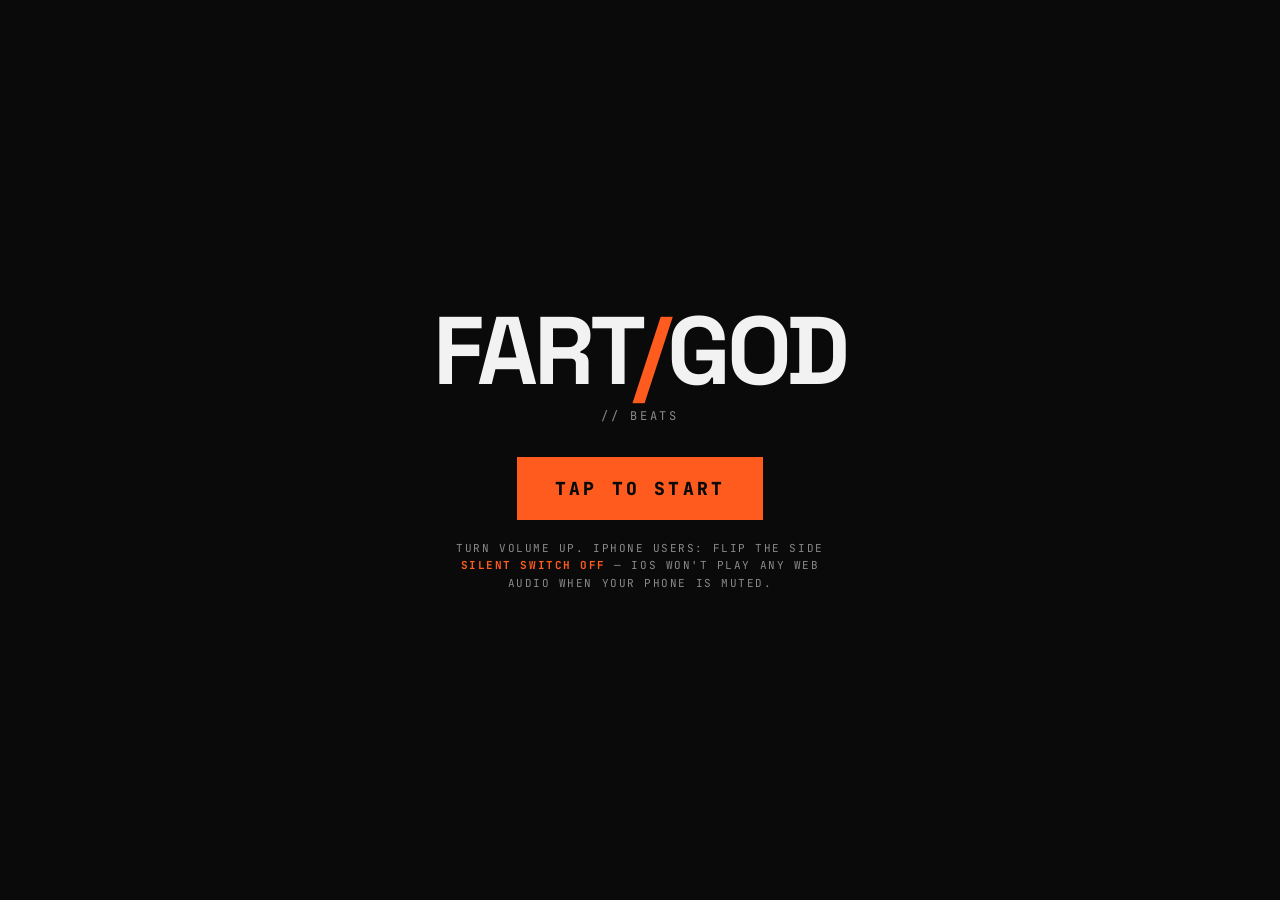
<file: beats.html>
<!DOCTYPE html>
<html lang="en">
<head>
    <meta charset="UTF-8">
    <meta name="viewport" content="width=device-width, initial-scale=1.0, maximum-scale=1.0, user-scalable=no, viewport-fit=cover">
    <meta name="theme-color" content="#0a0a0a">
    <meta name="description" content="fartGOD BEATS — mobile sequencer for making fart beats. 27 samples, 16-step grid, global FX, WAV export.">
    <title>fartGOD // BEATS</title>
    <link rel="preconnect" href="https://fonts.googleapis.com">
    <link rel="preconnect" href="https://fonts.gstatic.com" crossorigin>
    <link href="https://fonts.googleapis.com/css2?family=JetBrains+Mono:wght@400;500;700;800&family=Space+Grotesk:wght@500;700&display=swap" rel="stylesheet">
    <style>
        :root {
            --bg: #0a0a0a;
            --fg: #f2f2f2;
            --dim: #8a8a8a;
            --mute: #2a2a2a;
            --line: #1f1f1f;
            --accent: #ff5b1f;
            --accent-2: #c8ff00;
            --pad: #141414;
            --pad-hi: #1c1c1c;
            --danger: #ff3030;
        }
        * { margin: 0; padding: 0; box-sizing: border-box; }

        html, body {
            background: var(--bg);
            color: var(--fg);
            font-family: 'JetBrains Mono', ui-monospace, Menlo, monospace;
            font-size: 13px;
            line-height: 1.4;
            -webkit-font-smoothing: antialiased;
            -webkit-tap-highlight-color: transparent;
            /* Vertical scroll only — disables double-tap zoom AND
               horizontal swipe-pan on the whole page. */
            touch-action: pan-y;
            overscroll-behavior: none;
        }
        body {
            min-height: 100vh;
            background-image:
                linear-gradient(var(--line) 1px, transparent 1px),
                linear-gradient(90deg, var(--line) 1px, transparent 1px);
            background-size: 48px 48px;
            overflow-x: hidden;
            padding-bottom: 60px;
        }
        /* Sliders fully capture their touch — page can't scroll while dragging */
        input[type="range"] { touch-action: none; }
        /* Buttons / pads / steps: no double-tap-zoom, no gesture lag */
        button, .pad, .step { touch-action: manipulation; }

        /* No text highlighting on double-tap anywhere — feels like an app, not a doc */
        html, body, button, .pad, .step, .head, .klbl, .brand, .top, .foot, .editing {
            -webkit-user-select: none;
            user-select: none;
        }
        /* …except actual text inputs */
        input[type="number"] { -webkit-user-select: text; user-select: text; }

        /* Bigger slider hit targets — easier to grab on touch screens */
        input[type="range"] { height: 24px !important; }
        input[type="range"]::-webkit-slider-thumb { width: 14px !important; height: 24px !important; }
        input[type="range"]::-moz-range-thumb    { width: 14px !important; height: 24px !important; }

        .wrap { max-width: 960px; margin: 0 auto; padding: 10px; }

        /* Top bar */
        .top {
            display: flex;
            justify-content: space-between;
            align-items: center;
            border: 2px solid var(--fg);
            padding: 8px 12px;
            font-size: 10px;
            text-transform: uppercase;
            letter-spacing: 0.18em;
            margin-bottom: 10px;
        }
        .top .brand {
            font-family: 'Space Grotesk', sans-serif;
            font-weight: 700;
            font-size: 16px;
            letter-spacing: -0.02em;
        }
        .top .brand .slash { color: var(--accent); }
        .top a { color: var(--dim); text-decoration: none; }
        .top a:hover { color: var(--accent); }

        /* Master peak meter — same brutalist segmented bar as main site */
        .meter {
            display: flex;
            gap: 2px;
            height: 12px;
            padding: 2px;
            border: 1px solid var(--fg);
            background: #000;
            flex: 0 0 auto;
            margin: 0 10px;
        }
        .meter .seg {
            width: 5px;
            height: 100%;
            background: var(--mute);
            transition: background 40ms linear;
        }
        .meter .seg.on { background: var(--accent-2); }
        .meter .seg.on.mid { background: var(--fg); }
        .meter .seg.on.hot { background: var(--accent); }
        @media (max-width: 480px) {
            .meter .seg { width: 4px; }
            .meter { padding: 1px; gap: 1px; height: 10px; margin: 0 6px; }
        }
        @media (max-width: 380px) {
            .meter { display: none; }
        }

        /* Module wrapper */
        .module {
            border: 2px solid var(--fg);
            background: var(--bg);
            margin-bottom: 10px;
        }
        .head {
            background: var(--fg);
            color: var(--bg);
            padding: 6px 12px;
            font-size: 10px;
            font-weight: 800;
            text-transform: uppercase;
            letter-spacing: 0.18em;
            display: flex;
            justify-content: space-between;
            align-items: center;
            flex-wrap: wrap;
            gap: 6px;
        }
        .head .editing { color: var(--accent); }
        .head .step-counter { color: var(--accent); }

        /* Top-bar EXPORT button */
        .top-actions {
            display: flex;
            align-items: center;
            gap: 8px;
        }
        .top-actions button.export {
            background: var(--accent-2);
            color: var(--bg);
            border: 2px solid var(--accent-2);
            padding: 6px 14px;
            font-family: inherit;
            font-size: 11px;
            font-weight: 800;
            text-transform: uppercase;
            letter-spacing: 0.16em;
            cursor: grab;
            min-width: 110px;
        }
        .top-actions button.export:hover { background: var(--accent); border-color: var(--accent); }
        .top-actions button.export:active { cursor: grabbing; }
        .top-actions button.export.empty {
            background: var(--mute);
            color: var(--dim);
            border-color: var(--mute);
            cursor: not-allowed;
        }

        /* Transport rows */
        .row-bar {
            display: flex;
            align-items: stretch;
        }
        .row-bar > button {
            flex: 1;
            background: var(--bg);
            color: var(--fg);
            border: none;
            border-right: 2px solid var(--fg);
            padding: 14px 10px;
            font-family: inherit;
            font-size: 13px;
            font-weight: 800;
            text-transform: uppercase;
            letter-spacing: 0.14em;
            cursor: pointer;
            min-height: 50px;
        }
        .row-bar > button:last-child { border-right: none; }
        .row-bar > button:hover { background: var(--fg); color: var(--bg); }
        .row-bar button.play.on   { background: var(--accent);   color: var(--bg); }
        .row-bar button.rec.on    { background: var(--danger);   color: var(--fg); animation: pulse 1s ease-in-out infinite; }
        .row-bar button.metro.on  { background: var(--accent-2); color: var(--bg); }
        @keyframes pulse { 0%, 100% { opacity: 1; } 50% { opacity: 0.55; } }

        .tempo-row { border-top: 2px solid var(--fg); }
        .share-row { border-top: 2px solid var(--fg); }
        .share-row button.share { color: var(--accent-2); }
        .share-row button.share:hover { background: var(--accent-2); color: var(--bg); }
        .share-row button.share.flash { background: var(--accent-2); color: var(--bg); }
        .share-row button.demo.flash { background: var(--fg); color: var(--bg); }
        .tempo-row .stepper { flex: 1; }
        .tempo-row > .dup-btn {
            flex: 0 0 auto;
            min-width: 70px;
            background: var(--bg);
            color: var(--fg);
            border: none;
            font-family: inherit;
            font-size: 14px;
            font-weight: 800;
            cursor: pointer;
        }
        .tempo-row > .dup-btn:hover { background: var(--accent-2); color: var(--bg); }

        /* Mini 1-octave piano (mobile / beats-only). Hidden by default;
           shown when the KBD button in the pads head is toggled. */
        .mini-kbd { display: none; }
        .mini-kbd.show { display: block; }
        .mini-piano {
            position: relative;
            height: 110px;
            width: 100%;
            background: var(--bg);
            user-select: none;
            -webkit-user-select: none;
            touch-action: none;
        }
        .mini-piano .wk,
        .mini-piano .bk {
            position: absolute;
            top: 0;
            cursor: pointer;
            box-sizing: border-box;
            touch-action: none;
        }
        .mini-piano .wk {
            background: var(--fg);
            height: 100%;
            width: calc(100% / 7);
            border-right: 1px solid var(--bg);
            z-index: 1;
        }
        .mini-piano .wk:last-of-type { border-right: none; }
        .mini-piano .bk {
            background: #060606;
            height: 62%;
            width: calc(100% / 7 * 0.55);
            border: 1px solid #1a1a1a;
            z-index: 2;
        }
        .mini-piano .wk.fire { background: var(--accent); }
        .mini-piano .bk.fire { background: var(--accent); border-color: var(--accent); }

        /* CLR/CLR ALL in the pads head */
        .head-actions {
            display: flex;
            align-items: stretch;
            border: 2px solid var(--bg);
        }
        .head-actions button {
            background: var(--bg);
            color: var(--fg);
            border: none;
            border-left: 2px solid var(--bg);
            padding: 4px 12px;
            font-family: inherit;
            font-size: 10px;
            font-weight: 700;
            text-transform: uppercase;
            letter-spacing: 0.18em;
            cursor: pointer;
        }
        .head-actions button:first-child { border-left: none; }
        .head-actions button:hover { background: var(--danger); color: var(--fg); }
        .head-actions button.on { background: var(--accent-2); color: var(--bg); }
        .head-actions button#kbd-toggle:hover { background: var(--accent-2); color: var(--bg); }

        .stepper {
            display: flex;
            align-items: stretch;
            border-right: 2px solid var(--fg);
        }
        .stepper:last-child { border-right: none; }
        .stepper .slbl {
            background: var(--fg);
            color: var(--bg);
            padding: 0 10px;
            display: flex;
            align-items: center;
            font-size: 10px;
            font-weight: 700;
            text-transform: uppercase;
            letter-spacing: 0.18em;
        }
        .stepper input[type="number"] {
            width: 54px;
            background: var(--bg);
            color: var(--fg);
            border: none;
            border-left: 2px solid var(--fg);
            border-right: 2px solid var(--fg);
            padding: 0 6px;
            font-family: inherit;
            font-size: 13px;
            font-weight: 700;
            text-align: center;
            -moz-appearance: textfield;
        }
        .stepper input[type="number"]::-webkit-outer-spin-button,
        .stepper input[type="number"]::-webkit-inner-spin-button { -webkit-appearance: none; margin: 0; }
        .stepper button {
            background: var(--bg);
            color: var(--fg);
            border: none;
            padding: 0 12px;
            font-family: inherit;
            font-size: 15px;
            font-weight: 700;
            cursor: pointer;
            min-width: 36px;
        }
        .stepper button:hover { background: var(--fg); color: var(--bg); }

        /* Pads */
        .pads {
            display: grid;
            grid-template-columns: repeat(9, 1fr);
            gap: 0;
        }
        .pad {
            position: relative;
            background: var(--pad);
            color: var(--fg);
            border: none;
            border-right: 1px solid var(--fg);
            border-bottom: 1px solid var(--fg);
            padding: 12px 4px;
            cursor: pointer;
            font-family: inherit;
            font-weight: 800;
            font-size: 13px;
            min-height: 48px;
            transition: background 60ms linear;
        }
        .pad:hover { background: var(--pad-hi); }
        .pad:active, .pad.fire { background: var(--accent); color: var(--bg); }
        .pad.armed { background: var(--accent-2); color: var(--bg); }
        .pad.has-seq::after {
            content: "";
            position: absolute;
            top: 4px; right: 4px;
            width: 6px; height: 6px;
            background: var(--accent-2);
        }
        .pad.armed.has-seq::after { background: var(--bg); }

        /* Step grid */
        .steps-wrap { overflow-x: auto; }
        .steps {
            display: grid;
            min-width: 100%;
        }
        .step {
            background: var(--pad);
            color: var(--dim);
            border: none;
            border-right: 1px solid var(--fg);
            border-bottom: 1px solid var(--fg);
            cursor: pointer;
            padding: 12px 2px 8px;
            font-family: inherit;
            font-size: 9px;
            font-weight: 800;
            text-align: center;
            min-height: 56px;
            min-width: 0;
            transition: background 60ms linear;
            display: flex;
            flex-direction: column;
            justify-content: space-between;
            align-items: center;
            text-transform: uppercase;
        }
        .step.beat { background: var(--pad-hi); }
        .step.on { background: var(--accent); color: var(--bg); }
        .step.now {
            background: var(--accent-2) !important;
            color: var(--bg) !important;
            box-shadow: inset 0 0 0 3px var(--bg);
            z-index: 2;
            position: relative;
        }
        .step .dot {
            width: 8px; height: 8px;
            background: transparent;
            border: 1px solid var(--dim);
        }
        .step.on .dot { background: var(--bg); border-color: var(--bg); }
        .step.now .dot { background: var(--bg); border-color: var(--bg); }
        .step.on.now .dot { background: var(--accent); border-color: var(--accent); }

        /* Knobs */
        .knobs {
            display: grid;
            grid-template-columns: repeat(2, 1fr);
        }
        @media (min-width: 600px) { .knobs { grid-template-columns: repeat(4, 1fr); } }
        @media (min-width: 900px) { .knobs { grid-template-columns: repeat(6, 1fr); } }
        .knob {
            padding: 10px 12px;
            border-right: 1px solid var(--fg);
            border-bottom: 1px solid var(--fg);
        }
        .knob:last-child { border-right: none; }
        .knob .klbl {
            display: flex;
            justify-content: space-between;
            align-items: baseline;
            font-size: 9px;
            text-transform: uppercase;
            letter-spacing: 0.18em;
            color: var(--dim);
            margin-bottom: 6px;
        }
        .knob .klbl b { color: var(--fg); font-weight: 700; font-size: 12px; letter-spacing: 0; }
        .knob input[type="range"] {
            width: 100%;
            height: 10px;
            -webkit-appearance: none;
            appearance: none;
            background: var(--mute);
            outline: none;
            cursor: pointer;
        }
        .knob input[type="range"]::-webkit-slider-thumb {
            -webkit-appearance: none;
            appearance: none;
            width: 6px; height: 18px;
            background: var(--accent-2);
            cursor: pointer;
            border: none;
        }
        .knob input[type="range"]::-moz-range-thumb {
            width: 6px; height: 18px;
            background: var(--accent-2);
            cursor: pointer;
            border: none;
            border-radius: 0;
        }
        .filter-track {
            position: relative;
        }
        .filter-track::before {
            content: "";
            position: absolute;
            left: 50%;
            top: -3px;
            bottom: -3px;
            width: 2px;
            background: var(--fg);
            transform: translateX(-50%);
            pointer-events: none;
            z-index: 1;
        }

        /* Footer */
        .foot {
            text-align: center;
            font-size: 9px;
            text-transform: uppercase;
            letter-spacing: 0.2em;
            color: var(--dim);
            padding: 12px 8px;
        }
        .foot a { color: var(--fg); text-decoration: none; }
        .foot a:hover { color: var(--accent); }

        ::-webkit-scrollbar { height: 6px; width: 6px; }
        ::-webkit-scrollbar-track { background: var(--bg); }
        ::-webkit-scrollbar-thumb { background: var(--fg); }

        /* Pad trim affordances */
        .pad.has-trim {
            box-shadow: inset 0 0 0 2px var(--accent-2);
        }
        .pad.long-pressed { outline: 3px solid var(--accent-2); outline-offset: -3px; }

        /* Trim modal — waveform + start/end handles */
        .trim-modal {
            display: none;
            position: fixed;
            inset: 0;
            background: rgba(0,0,0,0.88);
            z-index: 1000;
            align-items: center;
            justify-content: center;
            padding: 16px;
            touch-action: none;
        }
        .trim-modal.show { display: flex; }
        .trim-content {
            background: var(--bg);
            border: 2px solid var(--fg);
            width: 100%;
            max-width: 640px;
        }
        .trim-head {
            background: var(--fg);
            color: var(--bg);
            padding: 10px 14px;
            display: flex;
            justify-content: space-between;
            align-items: center;
            font-size: 11px;
            text-transform: uppercase;
            letter-spacing: 0.18em;
            font-weight: 800;
            border-bottom: 2px solid var(--fg);
        }
        .trim-head b { color: var(--accent); }
        .trim-head button {
            background: var(--bg);
            color: var(--fg);
            border: none;
            padding: 4px 14px;
            font-family: inherit;
            font-weight: 800;
            font-size: 11px;
            text-transform: uppercase;
            letter-spacing: 0.16em;
            cursor: pointer;
            min-height: 36px;
        }
        .trim-head button:hover { background: var(--accent); color: var(--bg); }
        .trim-wave-wrap {
            position: relative;
            height: 180px;
            background: #050505;
            overflow: hidden;
            border-bottom: 2px solid var(--fg);
            touch-action: none;
            user-select: none;
        }
        .trim-canvas { width: 100%; height: 100%; display: block; }
        .trim-region {
            position: absolute;
            top: 0; bottom: 0;
            background: rgba(255, 91, 31, 0.18);
            border-left: 2px solid var(--accent);
            border-right: 2px solid var(--accent);
            pointer-events: none;
            z-index: 1;
        }
        .trim-handle {
            position: absolute;
            top: 0; bottom: 0;
            width: 48px;            /* fat touch target — easy to grab */
            margin-left: -24px;
            cursor: ew-resize;
            z-index: 3;
            background: transparent;
            touch-action: none;
        }
        /* Vertical bar — the visible grab indicator */
        .trim-handle::after {
            content: "";
            position: absolute;
            left: 18px;
            top: 0;
            bottom: 0;
            width: 12px;
            background: var(--accent);
        }
        /* Top knob — gives it an obvious "drag me" affordance */
        .trim-handle::before {
            content: "";
            position: absolute;
            left: 10px;
            top: 0;
            width: 28px;
            height: 18px;
            background: var(--accent);
        }
        .trim-handle:active::after,
        .trim-handle:active::before { background: var(--accent-2); }
        .trim-canvas { cursor: pointer; }
        .trim-controls {
            padding: 12px 16px;
            display: flex;
            align-items: center;
            gap: 14px;
            font-size: 11px;
            text-transform: uppercase;
            letter-spacing: 0.18em;
            color: var(--dim);
            flex-wrap: wrap;
        }
        .trim-controls b { color: var(--accent); font-weight: 700; }
        .trim-controls button {
            background: var(--bg);
            color: var(--fg);
            border: 2px solid var(--fg);
            padding: 10px 14px;
            font-family: inherit;
            font-weight: 800;
            font-size: 11px;
            text-transform: uppercase;
            letter-spacing: 0.16em;
            cursor: pointer;
            min-height: 44px;
        }
        .trim-controls button:hover { background: var(--fg); color: var(--bg); }
        .trim-controls #trim-preview { margin-left: auto; }

        /* Pitch buttons inside trim modal */
        .trim-pitch-btns {
            display: flex;
            border: 2px solid var(--fg);
        }
        .trim-pitch-btn {
            background: var(--bg);
            color: var(--fg);
            border: none;
            border-right: 2px solid var(--fg);
            padding: 8px 10px;
            font-family: inherit;
            font-weight: 800;
            font-size: 11px;
            text-transform: uppercase;
            letter-spacing: 0.08em;
            cursor: pointer;
            min-width: 44px;
            min-height: 44px;
        }
        .trim-pitch-btn:last-child { border-right: none; }
        .trim-pitch-btn:hover { background: var(--accent-2); color: var(--bg); }
        .trim-pitch-btn:active { background: var(--accent); color: var(--bg); }

        /* Per-pad parameter knobs (FILTER / REV SEND) below the time row */
        .trim-knobs {
            display: grid;
            grid-template-columns: 1fr 1fr;
            border-top: 2px solid var(--fg);
            border-bottom: 2px solid var(--fg);
        }
        .trim-knob {
            padding: 10px 14px;
            border-right: 1px solid var(--fg);
        }
        .trim-knob:last-child { border-right: none; }
        .trim-knob .klbl {
            display: flex;
            justify-content: space-between;
            align-items: baseline;
            font-size: 9px;
            text-transform: uppercase;
            letter-spacing: 0.18em;
            color: var(--dim);
            margin-bottom: 8px;
        }
        .trim-knob .klbl b { color: var(--fg); font-weight: 700; font-size: 12px; letter-spacing: 0; }
        .trim-knob input[type="range"] {
            width: 100%;
            height: 22px !important;
            -webkit-appearance: none;
            appearance: none;
            background: var(--mute);
            outline: none;
            cursor: pointer;
            border: none;
            touch-action: none;
        }
        .trim-knob input[type="range"]::-webkit-slider-thumb {
            -webkit-appearance: none;
            appearance: none;
            width: 14px !important;
            height: 22px !important;
            background: var(--accent-2);
            cursor: pointer;
            border: none;
        }
        .trim-knob input[type="range"]::-moz-range-thumb {
            width: 14px !important;
            height: 22px !important;
            background: var(--accent-2);
            cursor: pointer;
            border: none;
            border-radius: 0;
        }
        @media (max-width: 520px) {
            .trim-controls { gap: 8px; padding: 10px; font-size: 10px; }
            .trim-controls button { padding: 8px 10px; font-size: 10px; min-width: 0; }
            .trim-controls #trim-preview { margin-left: 0; }
        }

        /* Start gate — definitive iOS-safe audio unlock. The user has to
           tap once before we let any audio code run, which guarantees we
           perform ctx.resume() + a silent buffer inside a user gesture
           (the only state where Safari will actually wake Web Audio). */
        .start-gate {
            position: fixed;
            inset: 0;
            background: var(--bg);
            z-index: 9999;
            display: flex;
            flex-direction: column;
            align-items: center;
            justify-content: center;
            text-align: center;
            padding: 32px 20px;
            gap: 14px;
        }
        .start-gate.gone { display: none; }
        .start-gate h2 {
            font-family: 'Space Grotesk', sans-serif;
            font-weight: 700;
            font-size: clamp(40px, 12vw, 96px);
            letter-spacing: -0.04em;
            line-height: 0.9;
            margin: 0;
        }
        .start-gate h2 .slash { color: var(--accent); }
        .start-gate .sub {
            color: var(--dim);
            font-size: 12px;
            letter-spacing: 0.22em;
            text-transform: uppercase;
            margin-bottom: 18px;
        }
        .start-gate .tap-btn {
            background: var(--accent);
            color: var(--bg);
            border: 2px solid var(--accent);
            padding: 18px 36px;
            font-family: inherit;
            font-size: 18px;
            font-weight: 800;
            text-transform: uppercase;
            letter-spacing: 0.18em;
            cursor: pointer;
            min-width: 240px;
            min-height: 56px;
        }
        .start-gate .tap-btn:active { background: var(--accent-2); border-color: var(--accent-2); }
        .start-gate .note {
            font-size: 11px;
            line-height: 1.6;
            letter-spacing: 0.14em;
            text-transform: uppercase;
            color: var(--dim);
            max-width: 380px;
            margin-top: 6px;
        }
        .start-gate .note b { color: var(--accent); }
    </style>
</head>
<body>
    <div class="start-gate" id="start-gate">
        <h2>FART<span class="slash">/</span>GOD</h2>
        <div class="sub">// BEATS</div>
        <button class="tap-btn" id="start-btn" type="button">TAP TO START</button>
        <div class="note">
            Turn volume up. iPhone users: flip the side <b>silent switch OFF</b>
            — iOS won't play any web audio when your phone is muted.
        </div>
    </div>

    <div class="wrap">
        <div class="top">
            <div class="brand">FART<span class="slash">/</span>GOD <span style="color:var(--dim); font-weight:500;">// BEATS</span></div>
            <div class="meter" id="meter" aria-label="Master output level"></div>
            <div class="top-actions">
                <button id="export" class="export empty" title="Click to download · Hold + drag to DAW">EXPORT</button>
                <a href="index.html" title="Back to full site">← FULL SITE</a>
            </div>
        </div>

        <!-- TRANSPORT — playback row + tempo row + share row -->
        <section class="module">
            <div class="head"><span>// TRANSPORT</span></div>
            <div class="row-bar">
                <button id="play"  class="play"  title="Play / Stop">▶</button>
                <button id="rec"   class="rec"   title="Record-arm — taps and keys write into the running sequence">● REC</button>
                <button id="metro" class="metro" title="Metronome click on every downbeat">MET</button>
            </div>
            <div class="row-bar tempo-row">
                <div class="stepper">
                    <span class="slbl">BPM</span>
                    <button id="bpm-minus">−</button>
                    <input type="number" id="bpm" min="40" max="240" value="120">
                    <button id="bpm-plus">+</button>
                </div>
                <div class="stepper">
                    <span class="slbl">STEPS</span>
                    <button id="steps-minus">−</button>
                    <input type="number" id="step-count" min="4" max="32" value="16">
                    <button id="steps-plus">+</button>
                </div>
            </div>
            <div class="row-bar share-row">
                <button id="demo"  class="demo"  title="Cycle through demo patterns">DEMO</button>
                <button id="share" class="share" title="Copy a link that loads your current beat">SHARE</button>
            </div>
        </section>

        <!-- PADS — pick a sound -->
        <section class="module">
            <div class="head">
                <span>// PADS · <span class="editing" id="editing-label">EDITING PAD 01</span></span>
                <div class="head-actions">
                    <button id="kbd-toggle" title="Show/hide 1-octave piano">KBD</button>
                    <button id="clr" title="Clear this pad's row">CLR</button>
                    <button id="clr-all" title="Clear ALL sequences">CLR ALL</button>
                </div>
            </div>
            <div class="pads" id="pads"></div>
        </section>

        <!-- Mini 1-octave piano — toggled by KBD. Pitches the armed pad's
             sample so you can play melodies live (records into the
             sequence when REC is on, same as the QWERTY-piano flow). -->
        <section class="module mini-kbd" id="mini-kbd">
            <div class="mini-piano" id="mini-piano"></div>
        </section>

        <!-- STEP GRID -->
        <section class="module">
            <div class="head">
                <span>// STEPS</span>
                <span>STEP <span class="step-counter" id="step-counter">--/--</span></span>
            </div>
            <div class="steps-wrap"><div class="steps" id="steps"></div></div>
        </section>

        <!-- GLOBAL FX — no reverb -->
        <section class="module">
            <div class="head"><span>// GLOBAL FX</span></div>
            <div class="knobs">
                <div class="knob">
                    <div class="klbl"><span>// DJ FILTER</span><b id="filter-v">OFF</b></div>
                    <div class="filter-track"><input type="range" id="filter" min="-1" max="1" step="0.005" value="0"></div>
                </div>
                <div class="knob">
                    <div class="klbl"><span>// REVERB</span><b id="rev-v">5%</b></div>
                    <input type="range" id="rev" min="0" max="1" step="0.01" value="0.05">
                </div>
                <div class="knob">
                    <div class="klbl"><span>// LENGTH</span><b id="len-v">FULL</b></div>
                    <input type="range" id="len" min="30" max="5000" step="10" value="5000">
                </div>
                <div class="knob">
                    <div class="klbl"><span>// PITCH</span><b id="pitch-v">+0 ST</b></div>
                    <input type="range" id="pitch" min="-24" max="24" step="1" value="0">
                </div>
                <div class="knob">
                    <div class="klbl"><span>// PADS VOL</span><b id="vol-v">90%</b></div>
                    <input type="range" id="vol" min="0" max="1" step="0.01" value="0.9">
                </div>
                <div class="knob">
                    <div class="klbl"><span>// METRO VOL</span><b id="metvol-v">100%</b></div>
                    <input type="range" id="metvol" min="0" max="1" step="0.01" value="1">
                </div>
            </div>
        </section>

        <div class="foot">
            fartGOD · BEATS · v1.2 · <a href="index.html">FULL SITE</a> · <a href="https://fartgod.gumroad.com/l/fartGODSamplePack" target="_blank" rel="noopener">SUPPORT A FARTIST</a>
        </div>
    </div>

    <!-- Per-pad track editor (Digitakt-style) — long-press any pad (450ms) -->
    <div class="trim-modal" id="trim-modal" role="dialog" aria-modal="true">
        <div class="trim-content">
            <div class="trim-head">
                <span>// EDIT · <b id="trim-pad-label">PAD 01</b></span>
                <button id="trim-close" title="Close">DONE</button>
            </div>
            <div class="trim-wave-wrap">
                <canvas class="trim-canvas" id="trim-canvas"></canvas>
                <div class="trim-region" id="trim-region"></div>
                <div class="trim-handle" id="trim-start-handle"></div>
                <div class="trim-handle" id="trim-end-handle"></div>
            </div>
            <div class="trim-controls">
                <div>START: <b id="trim-start-time">0 MS</b></div>
                <div>END: <b id="trim-end-time">0 MS</b></div>
                <div>PITCH: <b id="trim-pitch-v">+0 ST</b></div>
                <div class="trim-pitch-btns">
                    <button class="trim-pitch-btn" data-step="-12" title="Octave down">−12</button>
                    <button class="trim-pitch-btn" data-step="-1"  title="Semitone down">−1</button>
                    <button class="trim-pitch-btn" data-step="1"   title="Semitone up">+1</button>
                    <button class="trim-pitch-btn" data-step="12"  title="Octave up">+12</button>
                </div>
            </div>
            <div class="trim-knobs">
                <div class="trim-knob">
                    <div class="klbl"><span>// FILTER</span><b id="trim-filter-v">OFF</b></div>
                    <div class="filter-track"><input type="range" id="trim-filter" min="-1" max="1" step="0.01" value="0"></div>
                </div>
                <div class="trim-knob">
                    <div class="klbl"><span>// REV SEND</span><b id="trim-revsend-v">100%</b></div>
                    <input type="range" id="trim-revsend" min="0" max="2" step="0.01" value="1">
                </div>
            </div>
            <div class="trim-controls">
                <button id="trim-preview">▶ PREVIEW</button>
                <button id="trim-reset">RESET</button>
            </div>
        </div>
    </div>

    <script>
    /* =========================================================
       fartGOD // BEATS  v1.1
       Mobile-first standalone sequencer + global FX.
       No reverb — straight to the filter + bus.
       ========================================================= */

    const baseURL = "FartGodSamplePack/";

    // ---------- Audio graph (SEND model — reverb is parallel) ----------
    //   voice → padsDry ────────────────────┐
    //                                       ├→ padsBus → filterHPF → filterLPF → destination
    //   voice → revSend → revHPF → conv ─→ padsWet ┘
    //
    // - padsDry stays at 1.0 always — dry signal is never crossfaded out.
    // - revSend is the slider-controlled SEND level. At 0% no new audio
    //   enters the reverb, but the convolver continues to ring out, so
    //   you still hear the tail after closing the send. (Build-up feel.)
    // - reverbHPF cutoff sweeps WITH the slider: high mix opens the lows
    //   into the reverb, low mix only sends sparkly highs.
    // - padsWet always passes the convolver's output through at full
    //   level so the natural decay is audible regardless of send level.
    const AC = window.AudioContext || window.webkitAudioContext;
    const ctx = new AC();

    const padsBus = ctx.createGain();
    padsBus.gain.value = 0.9;

    const padsDry = ctx.createGain();
    padsDry.gain.value = 1.0;   // always full dry

    const revSend = ctx.createGain();
    revSend.gain.value = 0.25;  // initial reverb send level (matches 25% knob)

    const reverbHPF = ctx.createBiquadFilter();
    reverbHPF.type = 'highpass';
    reverbHPF.frequency.value = 500; // initial cutoff (mid sweep position)
    reverbHPF.Q.value = 0.7;

    const convolver = ctx.createConvolver();

    const padsWet = ctx.createGain();
    padsWet.gain.value = 1.0;   // full wet output — tail always passes

    const filterHPF = ctx.createBiquadFilter();
    filterHPF.type = 'highpass';
    filterHPF.frequency.value = 20;
    filterHPF.Q.value = 0.7;
    const filterLPF = ctx.createBiquadFilter();
    filterLPF.type = 'lowpass';
    filterLPF.frequency.value = 20000;
    filterLPF.Q.value = 0.7;

    padsDry.connect(padsBus);
    revSend.connect(reverbHPF);
    reverbHPF.connect(convolver);
    convolver.connect(padsWet);
    padsWet.connect(padsBus);
    padsBus.connect(filterHPF);
    filterHPF.connect(filterLPF);

    // ---------- Master bus (limiter + meter tap) ----------
    // Brick-wall limiter at -1 dB so stacked pad hits don't clip the
    // output. Same settings as the main site for consistency. meterTap
    // feeds the topbar LED meter.
    const masterLimiter = ctx.createDynamicsCompressor();
    masterLimiter.threshold.value = -1;
    masterLimiter.knee.value = 0;
    masterLimiter.ratio.value = 20;
    masterLimiter.attack.value = 0.001;
    masterLimiter.release.value = 0.05;
    const meterTap = ctx.createAnalyser();
    meterTap.fftSize = 1024;
    meterTap.smoothingTimeConstant = 0;
    const meterBuf = new Float32Array(meterTap.fftSize);
    filterLPF.connect(masterLimiter);
    masterLimiter.connect(meterTap);
    meterTap.connect(ctx.destination);

    // Smooth long plate IR (~3.5 s decay)
    function makePlateIR() {
        const sr = ctx.sampleRate;
        const dur = 3.5;
        const decay = 1.3;
        const bright = 0.85;
        const len = Math.floor(dur * sr);
        const buf = ctx.createBuffer(2, len, sr);
        for (let ch = 0; ch < 2; ch++) {
            const data = buf.getChannelData(ch);
            const pre = ch * Math.floor(sr * 0.003);
            for (let i = 0; i < len; i++) {
                const t = i / sr;
                const envv = Math.exp(-decay * t);
                const idx = i + (ch === 1 ? -pre : pre);
                data[i] = (Math.random() * 2 - 1) * envv * (idx >= 0 ? 1 : 0);
            }
            let prev = 0;
            for (let i = 0; i < len; i++) {
                prev = prev + bright * (data[i] - prev);
                data[i] = prev;
            }
        }
        return buf;
    }
    convolver.buffer = makePlateIR();

    // Map the slider's 0..1 mix into a send level and HPF cutoff.
    // - Send: linear (so the knob feels predictable)
    // - HPF:  exponential sweep 1200 Hz → 50 Hz (opens up lows as mix rises)
    function applyReverbMix(mix) {
        revSend.gain.setTargetAtTime(mix, ctx.currentTime, 0.02);
        const freq = 1200 * Math.pow(50 / 1200, mix);
        reverbHPF.frequency.setTargetAtTime(freq, ctx.currentTime, 0.02);
    }

    let globalPitch = 0;
    const env = { length: 5000 };   // ATTACK removed; LENGTH is the only env knob
    let metVol = 1;

    // ---------- Sample cache + scheduling ----------
    const sampleFiles = Array.from({length: 27}, (_, i) => `Fart${i+1}.wav`);
    // Per-pad track parameters (Digitakt-style — each pad has its own
    // independent track). All set from the long-press pad editor.
    const padTrim       = sampleFiles.map(() => ({ start: 0, end: 1 }));
    const padPitch      = sampleFiles.map(() => 0);    // semitones (±24)
    const padFilter     = sampleFiles.map(() => 0);    // -1..+1 (DJ-style, 0 = off)
    const padReverbSend = sampleFiles.map(() => 1);    // 0..2 (default 1 = full send)
    const sampleCache = new Map();
    function loadSample(file) {
        if (sampleCache.has(file)) return sampleCache.get(file);
        const p = fetch(baseURL + file)
            .then(r => {
                if (!r.ok) throw new Error('HTTP ' + r.status + ' loading ' + file);
                return r.arrayBuffer();
            })
            .then(d => ctx.decodeAudioData(d))
            .catch(err => {
                console.warn('[beats] sample load failed:', file, err);
                // Drop the cache slot so a future attempt can retry instead
                // of getting handed the same rejected promise forever.
                sampleCache.delete(file);
                throw err;
            });
        sampleCache.set(file, p);
        return p;
    }

    // Monophonic voice slot for live pad previews
    let monoVoice = null;
    function killMono(at) {
        if (!monoVoice) return;
        const { src, gain } = monoVoice;
        try {
            gain.gain.cancelScheduledValues(at);
            gain.gain.setValueAtTime(gain.gain.value, at);
            gain.gain.linearRampToValueAtTime(0.0001, at + 0.012);
            src.stop(at + 0.02);
        } catch (e) {}
        monoVoice = null;
    }

    // Single voice scheduler used by:
    //   - live pad-tap preview (mono = true)
    //   - sequencer playback (mono = false)
    //   - offline export render (mono = false)
    // Applies the global env (ATTACK + LENGTH + auto 25ms release) and
    // global PITCH every time — so the LENGTH knob shortens pad-clicks too.
    // Takes both the dry node and the reverb-HPF input so the same function
    // works for the live ctx and the offline render context.
    // Map a -1..+1 DJ-filter value to a HPF / LPF cutoff pair.
    function djFreqs(v) {
        if (Math.abs(v) < 0.02) return { hpf: 20, lpf: 20000 };
        if (v < 0) return { hpf: 20, lpf: 200 * Math.pow(100, v + 1) };
        return { hpf: 20 * Math.pow(250, v), lpf: 20000 };
    }

    function scheduleVoice(audioCtx, dryNode, revNode, buffer, semitones, when, mono, padIndex) {
        const start = when || audioCtx.currentTime;
        const src = audioCtx.createBufferSource();
        src.buffer = buffer;
        const hasPad = padIndex !== undefined && padIndex !== null;
        const padSemi = hasPad ? (padPitch[padIndex] || 0) : 0;
        const rate = Math.pow(2, (semitones + globalPitch + padSemi) / 12);
        src.playbackRate.value = rate;

        const trim = hasPad ? padTrim[padIndex] : { start: 0, end: 1 };
        const offsetSec   = trim.start * buffer.duration;
        const trimmedRange = Math.max(0.005, (trim.end - trim.start) * buffer.duration);
        const naturalDur  = trimmedRange / rate;

        const g = audioCtx.createGain();
        src.connect(g);
        const lenSec = env.length / 1000;
        const playDur = Math.min(naturalDur, lenSec);
        const aSec = 0.001;
        const rSec = 0.025;
        const aEnd = start + Math.min(aSec, playDur);
        const rStart = start + Math.max(aEnd - start, playDur - rSec);
        const stopAt = start + playDur;
        g.gain.setValueAtTime(0.0001, start);
        g.gain.exponentialRampToValueAtTime(1.0, aEnd);
        g.gain.setValueAtTime(1.0, rStart);
        g.gain.exponentialRampToValueAtTime(0.0001, stopAt);

        // Per-pad filter (ephemeral chain only when non-zero so passive pads
        // don't pay the cost of two extra nodes).
        let chainEnd = g;
        const padFv = hasPad ? padFilter[padIndex] : 0;
        if (Math.abs(padFv) > 0.02) {
            const { hpf, lpf } = djFreqs(padFv);
            const fHi = audioCtx.createBiquadFilter();
            fHi.type = 'highpass'; fHi.frequency.value = hpf; fHi.Q.value = 0.7;
            const fLo = audioCtx.createBiquadFilter();
            fLo.type = 'lowpass';  fLo.frequency.value = lpf; fLo.Q.value = 0.7;
            chainEnd.connect(fHi);
            fHi.connect(fLo);
            chainEnd = fLo;
        }
        chainEnd.connect(dryNode);

        // Per-pad reverb send — scales how much of this voice reaches the
        // master reverb chain. 0 = no reverb on this pad, 1 = full.
        const sendVal = hasPad ? padReverbSend[padIndex] : 1;
        if (sendVal > 0) {
            const sendGain = audioCtx.createGain();
            sendGain.gain.value = sendVal;
            chainEnd.connect(sendGain);
            sendGain.connect(revNode);
        }

        src.start(start, offsetSec);
        src.stop(stopAt + 0.05);

        if (mono) {
            killMono(start);
            monoVoice = { src, gain: g };
            src.onended = () => { if (monoVoice && monoVoice.src === src) monoVoice = null; };
        }
        return src;
    }

    async function previewPad(i, semi = 0) {
        try {
            if (ctx.state === 'suspended') await ctx.resume();
            const buf = await loadSample(sampleFiles[i]);
            scheduleVoice(ctx, padsDry, revSend, buf, semi, 0, true, i);
        } catch (e) {
            console.warn('[beats] preview failed:', e);
        }
    }

    // ---------- Pads ----------
    const padsEl = document.getElementById('pads');
    let armedIndex = 0;

    sampleFiles.forEach((file, i) => {
        const b = document.createElement('button');
        b.className = 'pad' + (i === 0 ? ' armed' : '');
        b.dataset.index = i;
        b.textContent = String(i + 1);
        b.title = `Pad ${i + 1} — long-press to trim`;

        // Long-press → open trim editor (mobile-friendly; same on desktop)
        let pressTimer = null;
        let longPressFired = false;
        const LONG_PRESS_MS = 450;
        b.addEventListener('pointerdown', () => {
            longPressFired = false;
            pressTimer = setTimeout(() => {
                pressTimer = null;
                longPressFired = true;
                b.classList.add('long-pressed');
                openTrimModal(i);
                setTimeout(() => b.classList.remove('long-pressed'), 200);
            }, LONG_PRESS_MS);
        });
        const cancelPress = () => {
            if (pressTimer) { clearTimeout(pressTimer); pressTimer = null; }
        };
        b.addEventListener('pointerup',     cancelPress);
        b.addEventListener('pointercancel', cancelPress);
        b.addEventListener('pointerleave',  cancelPress);

        b.addEventListener('click', () => {
            if (longPressFired) {
                longPressFired = false;
                return; // swallow the click that follows a long-press
            }
            const recording = recArmed && isPlaying;
            if (recording) {
                recordHit(i);
            } else {
                armPad(i);
            }
            previewPad(i);
            b.classList.add('fire');
            setTimeout(() => b.classList.remove('fire'), 90);
        });
        padsEl.appendChild(b);
    });

    // Record a hit at the step closest to "now" for the given pad.
    // semi is the pitch offset to record (0 = root).
    function recordHit(padIndex, semi = 0) {
        if (!isPlaying) return;
        const stepDur = (60 / bpm) / 4;
        const elapsed = ctx.currentTime - liveStepTime;
        let step = liveStep;
        if (elapsed > stepDur / 2) step = (step + 1) % stepCount;
        sequences[padIndex][step] = semi;
        if (padIndex === armedIndex) {
            const cell = stepsEl.querySelector(`.step[data-step="${step}"]`);
            if (cell) cell.classList.add('on');
        }
        refreshPadIndicators();
        markExportDirty();
    }

    // ---------- Mini 1-octave piano ----------
    // Pads → "armed" pad → its sample plays at the tapped semitone.
    // When REC + PLAY are both on, the hit also lands in the running
    // sequence at the current step, with its pitch.
    const miniKbd = document.getElementById('mini-kbd');
    const miniPiano = document.getElementById('mini-piano');
    const kbdToggleBtn = document.getElementById('kbd-toggle');

    // Inside one octave: C..B = 0..11. White and black overlay layout.
    const whitePiano = [
        { semi: 0  }, { semi: 2  }, { semi: 4  }, { semi: 5  },
        { semi: 7  }, { semi: 9  }, { semi: 11 }
    ];
    // Black keys: positioned over the seam after the given white index.
    const blackPiano = [
        { semi: 1,  after: 0 }, // C#
        { semi: 3,  after: 1 }, // D#
        { semi: 6,  after: 3 }, // F#
        { semi: 8,  after: 4 }, // G#
        { semi: 10, after: 5 }, // A#
    ];
    const playPianoNote = (semi) => {
        if (armedIndex === null) return;
        if (recArmed && isPlaying) recordHit(armedIndex, semi);
        previewPad(armedIndex, semi);
    };
    whitePiano.forEach((w, i) => {
        const el = document.createElement('div');
        el.className = 'wk';
        el.style.left = (i * 100 / 7) + '%';
        const fire = (e) => {
            e.preventDefault();
            playPianoNote(w.semi);
            el.classList.add('fire');
            setTimeout(() => el.classList.remove('fire'), 120);
        };
        el.addEventListener('pointerdown', fire);
        miniPiano.appendChild(el);
    });
    blackPiano.forEach(b => {
        const el = document.createElement('div');
        el.className = 'bk';
        // 0.275 = (1 - 0.55) / 2 + 0  — half of black-key margin offset
        el.style.left = `calc((${b.after + 1}) * (100% / 7) - (100% / 7 * 0.275))`;
        const fire = (e) => {
            e.preventDefault();
            playPianoNote(b.semi);
            el.classList.add('fire');
            setTimeout(() => el.classList.remove('fire'), 120);
        };
        el.addEventListener('pointerdown', fire);
        miniPiano.appendChild(el);
    });

    kbdToggleBtn.addEventListener('click', () => {
        const showing = miniKbd.classList.toggle('show');
        kbdToggleBtn.classList.toggle('on', showing);
    });

    function armPad(i) {
        armedIndex = i;
        [...padsEl.children].forEach((el, idx) => el.classList.toggle('armed', idx === i));
        document.getElementById('editing-label').textContent = `EDITING PAD ${String(i+1).padStart(2,'0')}`;
        renderSteps();
    }

    // ---------- Sequencer ----------
    const STEPS_MIN = 4, STEPS_MAX = 32;
    const BPM_MIN = 40, BPM_MAX = 240;
    let stepCount = 16;
    let bpm = 120;
    let isPlaying = false;
    let currentStep = 0;
    let nextNoteTime = 0;
    let schedTimer = null;
    let recArmed = false;
    let metronomeOn = false;
    let liveStep = 0;
    let liveStepTime = 0;
    const sequences = sampleFiles.map(() => new Array(STEPS_MAX).fill(null));

    const stepsEl = document.getElementById('steps');
    const playBtn = document.getElementById('play');
    const recBtn  = document.getElementById('rec');
    const metBtn  = document.getElementById('metro');

    function renderSteps() {
        stepsEl.innerHTML = '';
        // Layout: ≤8 steps in one row, >8 wraps into rows of 8 so 16 steps
        // sit as 2×8 on a phone screen — no horizontal scroll.
        const cols = stepCount <= 8 ? stepCount : 8;
        stepsEl.style.gridTemplateColumns = `repeat(${cols}, minmax(0, 1fr))`;
        const seq = sequences[armedIndex];
        for (let i = 0; i < stepCount; i++) {
            const s = document.createElement('button');
            const isOn = seq[i] !== null;
            s.className = 'step' + (i % 4 === 0 ? ' beat' : '') + (isOn ? ' on' : '');
            s.dataset.step = i;
            s.innerHTML = `<span class="dot"></span><span>${String(i+1).padStart(2,'0')}</span>`;
            s.addEventListener('click', () => {
                const cur = sequences[armedIndex][i];
                sequences[armedIndex][i] = cur === null ? 0 : null;
                s.classList.toggle('on', sequences[armedIndex][i] !== null);
                refreshPadIndicators();
                markExportDirty();
            });
            stepsEl.appendChild(s);
        }
        document.getElementById('step-counter').textContent = `${String(currentStep+1).padStart(2,'0')}/${String(stepCount).padStart(2,'0')}`;
    }

    function refreshPadIndicators() {
        [...padsEl.children].forEach((el, idx) => {
            const hasAny = sequences[idx].slice(0, stepCount).some(v => v !== null);
            el.classList.toggle('has-seq', hasAny);
        });
    }

    function highlightStep(step) {
        document.querySelectorAll('.step.now').forEach(el => el.classList.remove('now'));
        const cell = stepsEl.querySelector(`.step[data-step="${step}"]`);
        if (cell) cell.classList.add('now');
        document.getElementById('step-counter').textContent = `${String(step+1).padStart(2,'0')}/${String(stepCount).padStart(2,'0')}`;
    }

    const drawQueue = [];
    function scheduler() {
        while (nextNoteTime < ctx.currentTime + 0.1) {
            scheduleStep(currentStep, nextNoteTime);
            const stepDur = (60 / bpm) / 4;
            nextNoteTime += stepDur;
            currentStep = (currentStep + 1) % stepCount;
        }
    }
    function scheduleStep(step, when) {
        for (let i = 0; i < sequences.length; i++) {
            const semi = sequences[i][step];
            if (semi !== null) {
                loadSample(sampleFiles[i]).then(buf => {
                    const t = Math.max(when, ctx.currentTime);
                    scheduleVoice(ctx, padsDry, revSend, buf, semi, t, false, i);
                });
            }
        }
        if (metronomeOn && step % 4 === 0) fireMetronome(when, step === 0);
        drawQueue.push({step, time: when});
    }
    function fireMetronome(when, isDownbeat) {
        const osc = ctx.createOscillator();
        const g = ctx.createGain();
        osc.type = 'square';
        osc.frequency.value = isDownbeat ? 1800 : 1200;
        const peak = (isDownbeat ? 0.7 : 0.4) * metVol;
        g.gain.setValueAtTime(0.0001, when);
        g.gain.exponentialRampToValueAtTime(peak, when + 0.001);
        g.gain.exponentialRampToValueAtTime(0.0001, when + 0.04);
        osc.connect(g);
        g.connect(ctx.destination);
        osc.start(when);
        osc.stop(when + 0.05);
    }
    function drawLoop() {
        requestAnimationFrame(drawLoop);
        while (drawQueue.length && drawQueue[0].time <= ctx.currentTime) {
            const {step, time} = drawQueue.shift();
            liveStep = step;
            liveStepTime = time;
            highlightStep(step);
        }
    }
    drawLoop();

    async function startSeq() {
        if (ctx.state === 'suspended') await ctx.resume();
        const active = new Set();
        sequences.forEach((s, i) => { if (s.slice(0, stepCount).some(v => v !== null)) active.add(i); });
        await Promise.all([...active].map(i => loadSample(sampleFiles[i])));
        isPlaying = true;
        currentStep = 0;
        nextNoteTime = ctx.currentTime + 0.06;
        liveStep = 0;
        liveStepTime = nextNoteTime;
        playBtn.classList.add('on');
        playBtn.textContent = '■';
        schedTimer = setInterval(scheduler, 25);
    }
    function stopSeq() {
        isPlaying = false;
        clearInterval(schedTimer);
        schedTimer = null;
        playBtn.classList.remove('on');
        playBtn.textContent = '▶';
        document.querySelectorAll('.step.now').forEach(el => el.classList.remove('now'));
    }
    playBtn.addEventListener('click', () => isPlaying ? stopSeq() : startSeq());
    recBtn.addEventListener('click', () => {
        recArmed = !recArmed;
        recBtn.classList.toggle('on', recArmed);
    });
    metBtn.addEventListener('click', () => {
        metronomeOn = !metronomeOn;
        metBtn.classList.toggle('on', metronomeOn);
    });
    document.getElementById('clr').addEventListener('click', () => {
        sequences[armedIndex].fill(null);
        renderSteps();
        refreshPadIndicators();
        markExportDirty();
    });
    document.getElementById('clr-all').addEventListener('click', () => {
        if (!confirm('Clear ALL sequences?')) return;
        sequences.forEach(s => s.fill(null));
        renderSteps();
        refreshPadIndicators();
        markExportDirty();
    });
    // BPM + Steps
    const bpmInput = document.getElementById('bpm');
    const stepInput = document.getElementById('step-count');
    function setBPM(v) { bpm = Math.max(BPM_MIN, Math.min(BPM_MAX, v|0)); bpmInput.value = bpm; markExportDirty(); }
    function setStepCount(n) {
        n = Math.max(STEPS_MIN, Math.min(STEPS_MAX, n|0));
        stepCount = n;
        stepInput.value = n;
        if (currentStep >= stepCount) currentStep = 0;
        renderSteps();
        refreshPadIndicators();
        markExportDirty();
    }
    bpmInput.addEventListener('change', e => setBPM(parseInt(e.target.value)));
    document.getElementById('bpm-minus').addEventListener('click', () => setBPM(bpm - 1));
    document.getElementById('bpm-plus').addEventListener('click',  () => setBPM(bpm + 1));
    stepInput.addEventListener('change', e => setStepCount(parseInt(e.target.value)));
    document.getElementById('steps-minus').addEventListener('click', () => setStepCount(stepCount - 1));
    document.getElementById('steps-plus').addEventListener('click',  () => setStepCount(stepCount + 1));

    // ---------- Global FX ----------
    const filterKnob = document.getElementById('filter');
    function applyFilter(v) {
        const el = document.getElementById('filter-v');
        if (Math.abs(v) < 0.02) {
            filterHPF.frequency.value = 20;
            filterLPF.frequency.value = 20000;
            el.textContent = 'OFF';
        } else if (v < 0) {
            const c = 200 * Math.pow(100, v + 1);
            filterLPF.frequency.value = c;
            filterHPF.frequency.value = 20;
            el.textContent = 'LP ' + (c < 1000 ? Math.round(c) + 'HZ' : (c/1000).toFixed(1) + 'K');
        } else {
            const c = 20 * Math.pow(250, v);
            filterHPF.frequency.value = c;
            filterLPF.frequency.value = 20000;
            el.textContent = 'HP ' + (c < 1000 ? Math.round(c) + 'HZ' : (c/1000).toFixed(1) + 'K');
        }
    }
    filterKnob.addEventListener('input', e => { applyFilter(parseFloat(e.target.value)); markExportDirty(); });
    filterKnob.addEventListener('dblclick', () => { filterKnob.value = 0; applyFilter(0); markExportDirty(); });
    applyFilter(0);

    document.getElementById('rev').addEventListener('input', e => {
        const mix = parseFloat(e.target.value);
        applyReverbMix(mix);
        document.getElementById('rev-v').textContent = Math.round(mix * 100) + '%';
        markExportDirty();
    });
    // Apply the initial mix so revSend + reverbHPF match the default
    applyReverbMix(0.05);
    document.getElementById('len').addEventListener('input', e => {
        env.length = parseInt(e.target.value);
        document.getElementById('len-v').textContent = env.length >= 5000 ? 'FULL' : env.length + ' MS';
        markExportDirty();
    });
    const pitchInput = document.getElementById('pitch');
    pitchInput.addEventListener('input', e => {
        globalPitch = parseInt(e.target.value);
        document.getElementById('pitch-v').textContent = (globalPitch > 0 ? '+' : '') + globalPitch + ' ST';
        markExportDirty();
    });
    pitchInput.addEventListener('dblclick', () => { pitchInput.value = 0; pitchInput.dispatchEvent(new Event('input')); });

    document.getElementById('vol').addEventListener('input', e => {
        const v = parseFloat(e.target.value);
        padsBus.gain.value = v;
        document.getElementById('vol-v').textContent = Math.round(v * 100) + '%';
        markExportDirty();
    });
    document.getElementById('metvol').addEventListener('input', e => {
        metVol = parseFloat(e.target.value);
        document.getElementById('metvol-v').textContent = Math.round(metVol * 100) + '%';
    });

    // Blur sliders after release so they don't steal focus
    document.querySelectorAll('input[type="range"]').forEach(el => {
        const r = () => setTimeout(() => el.blur(), 0);
        el.addEventListener('mouseup', r);
        el.addEventListener('touchend', r);
        el.addEventListener('change', r);
    });

    // ---------- WAV export + drag-to-DAW ----------
    function audioBufferToWav(buffer) {
        const numCh = Math.min(2, buffer.numberOfChannels);
        const len = buffer.length;
        const sr = buffer.sampleRate;
        const blockAlign = numCh * 2;
        const dataSize = len * blockAlign;
        const arr = new ArrayBuffer(44 + dataSize);
        const view = new DataView(arr);
        let p = 0;
        const ws = s => { for (let i = 0; i < s.length; i++) view.setUint8(p++, s.charCodeAt(i)); };
        const w32 = n => { view.setUint32(p, n, true); p += 4; };
        const w16 = n => { view.setUint16(p, n, true); p += 2; };
        ws('RIFF'); w32(36 + dataSize); ws('WAVE');
        ws('fmt '); w32(16); w16(1); w16(numCh); w32(sr); w32(sr * blockAlign); w16(blockAlign); w16(16);
        ws('data'); w32(dataSize);
        const channels = [];
        for (let ch = 0; ch < numCh; ch++) channels.push(buffer.getChannelData(ch));
        for (let i = 0; i < len; i++) {
            for (let ch = 0; ch < numCh; ch++) {
                const s = Math.max(-1, Math.min(1, channels[ch][i]));
                view.setInt16(p, s < 0 ? s * 0x8000 : s * 0x7FFF, true);
                p += 2;
            }
        }
        return new Blob([arr], { type: 'audio/wav' });
    }

    async function renderToBlob() {
        const hasAny = sequences.some(s => s.slice(0, stepCount).some(v => v !== null));
        if (!hasAny) return null;
        const stepDur = (60 / bpm) / 4;
        const sr = ctx.sampleRate;
        const totalSamples = Math.ceil(stepCount * stepDur * sr);
        const off = new OfflineAudioContext(2, totalSamples, sr);
        const offBus = off.createGain();
        const offDry = off.createGain();
        const offSend = off.createGain();
        const offWet = off.createGain();
        offBus.gain.value  = padsBus.gain.value;
        offDry.gain.value  = padsDry.gain.value;
        offSend.gain.value = revSend.gain.value;
        offWet.gain.value  = padsWet.gain.value;
        const offRevHPF = off.createBiquadFilter();
        offRevHPF.type = 'highpass';
        offRevHPF.frequency.value = reverbHPF.frequency.value;
        const offConv = off.createConvolver();
        if (convolver.buffer) offConv.buffer = convolver.buffer;
        const offHPF = off.createBiquadFilter();
        offHPF.type = 'highpass';
        offHPF.frequency.value = filterHPF.frequency.value;
        const offLPF = off.createBiquadFilter();
        offLPF.type = 'lowpass';
        offLPF.frequency.value = filterLPF.frequency.value;
        offDry.connect(offBus);
        offSend.connect(offRevHPF);
        offRevHPF.connect(offConv);
        offConv.connect(offWet);
        offWet.connect(offBus);
        offBus.connect(offHPF);
        offHPF.connect(offLPF);

        // Match the live master limiter so the export sounds like what you heard.
        const offLim = off.createDynamicsCompressor();
        offLim.threshold.value = -1;
        offLim.knee.value = 0;
        offLim.ratio.value = 20;
        offLim.attack.value = 0.001;
        offLim.release.value = 0.05;
        offLPF.connect(offLim);
        offLim.connect(off.destination);

        const needed = new Set();
        sequences.forEach((s, i) => { if (s.slice(0, stepCount).some(v => v !== null)) needed.add(i); });
        const bufMap = new Map();
        await Promise.all([...needed].map(async i => bufMap.set(i, await loadSample(sampleFiles[i]))));
        for (let step = 0; step < stepCount; step++) {
            const when = step * stepDur;
            for (let i = 0; i < sequences.length; i++) {
                const semi = sequences[i][step];
                if (semi !== null) {
                    const buf = bufMap.get(i);
                    if (!buf) continue;
                    scheduleVoice(off, offDry, offSend, buf, semi, when, false, i);
                }
            }
        }
        const rendered = await off.startRendering();
        return audioBufferToWav(rendered);
    }

    // Touch-device check — on phones/tablets we skip the drag-to-DAW flow
    // (which only works on Chrome/Edge desktop anyway) and use the Web
    // Share API so users can send the file to Files / Ableton Note /
    // Koala Sampler / Messages / iCloud Drive via the system share sheet.
    const isTouchDevice = ('ontouchstart' in window) || (navigator.maxTouchPoints || 0) > 0;

    let exportBlob = null;
    let exportBlobUrl = null;
    let renderToken = 0;
    let renderInFlight = false;
    const exportBtn = document.getElementById('export');
    function hasContent() {
        return sequences.some(s => s.slice(0, stepCount).some(v => v !== null));
    }
    function updateExportButton() {
        if (renderInFlight) {
            exportBtn.classList.remove('empty');
            exportBtn.draggable = false;
            exportBtn.textContent = 'RENDERING…';
        } else if (exportBlobUrl) {
            exportBtn.classList.remove('empty');
            // On touch devices the button is a normal tap-to-share; drag is
            // disabled. On desktop it stays draggable for the DAW workflow.
            exportBtn.draggable = !isTouchDevice;
            exportBtn.textContent = isTouchDevice ? 'EXPORT' : 'DRAG WAV →';
        } else if (hasContent()) {
            exportBtn.classList.remove('empty');
            exportBtn.draggable = false;
            exportBtn.textContent = 'EXPORT';
        } else {
            exportBtn.classList.add('empty');
            exportBtn.draggable = false;
            exportBtn.textContent = 'EXPORT';
        }
    }
    async function doRender(myToken) {
        renderInFlight = true;
        updateExportButton();
        try {
            const blob = await renderToBlob();
            if (myToken !== renderToken) return;
            exportBlob = blob;
            exportBlobUrl = blob ? URL.createObjectURL(blob) : null;
        } catch (e) {
            console.warn('Export render failed:', e);
        } finally {
            renderInFlight = false;
            updateExportButton();
        }
    }
    function markExportDirty() {
        const myToken = ++renderToken;
        if (exportBlobUrl) {
            URL.revokeObjectURL(exportBlobUrl);
            exportBlobUrl = null;
            exportBlob = null;
            updateExportButton();
        }
        setTimeout(() => {
            if (myToken !== renderToken) return;
            doRender(myToken);
        }, 200);
        scheduleStateSave();
    }

    // ---------- Persistent state: URL hash + localStorage + share + demos ----------
    // Share-compatible with index.html: same v1 schema so a beat made on
    // one page plays on the other. Unsupported FX fields are silently
    // ignored on load (e.g. attack here, gran params either direction).
    const STORAGE_KEY = 'fartgod-state-v1';
    let suppressSave = false;
    function clamp(n, lo, hi) { return Math.max(lo, Math.min(hi, n)); }

    function getShareState() {
        const seqs = sequences.map(s => s.slice(0, stepCount));
        const hasAny = seqs.some(s => s.some(v => v !== null));
        if (!hasAny) return null;
        const pads = {};
        for (let i = 0; i < sequences.length; i++) {
            const p = {};
            if (padTrim[i].start !== 0) p.s = +padTrim[i].start.toFixed(3);
            if (padTrim[i].end   !== 1) p.e = +padTrim[i].end.toFixed(3);
            if (padPitch[i] !== 0)              p.p = padPitch[i];
            if (Math.abs(padFilter[i]) > 0.005) p.f = +padFilter[i].toFixed(2);
            if (padReverbSend[i] !== 1)         p.r = +padReverbSend[i].toFixed(2);
            if (Object.keys(p).length) pads[i] = p;
        }
        const fx = {};
        const fv = parseFloat(filterKnob.value);
        const rv = parseFloat(document.getElementById('rev').value);
        if (Math.abs(fv) > 0.005) fx.f = +fv.toFixed(2);
        if (rv > 0.005)           fx.r = +rv.toFixed(2);
        if (env.length !== 5000)  fx.l = env.length;
        if (globalPitch !== 0)    fx.p = globalPitch;
        return { v: 1, bpm, steps: stepCount, seqs, pads, fx };
    }

    function applyShareState(state) {
        if (!state || state.v !== 1) return false;
        suppressSave = true;
        try {
            const newBpm = clamp(parseInt(state.bpm) || 120, BPM_MIN, BPM_MAX);
            const newSteps = clamp(parseInt(state.steps) || 16, STEPS_MIN, STEPS_MAX);
            setBPM(newBpm); bpmInput.value = newBpm;
            setStepCount(newSteps); stepInput.value = newSteps;

            for (let i = 0; i < sequences.length; i++) {
                sequences[i].fill(null);
                padTrim[i] = { start: 0, end: 1 };
                padPitch[i] = 0;
                padFilter[i] = 0;
                padReverbSend[i] = 1;
            }
            (state.seqs || []).forEach((s, i) => {
                if (!sequences[i] || !Array.isArray(s)) return;
                s.forEach((v, j) => {
                    if (j < STEPS_MAX) sequences[i][j] = (v === null || v === undefined) ? null : (parseInt(v) || 0);
                });
            });
            Object.entries(state.pads || {}).forEach(([k, p]) => {
                const i = parseInt(k);
                if (isNaN(i) || !sequences[i]) return;
                if (p.s !== undefined) padTrim[i].start = clamp(parseFloat(p.s), 0, 0.995);
                if (p.e !== undefined) padTrim[i].end   = clamp(parseFloat(p.e), 0.005, 1);
                if (p.p !== undefined) padPitch[i]      = clamp(parseInt(p.p) || 0, -24, 24);
                if (p.f !== undefined) padFilter[i]     = clamp(parseFloat(p.f) || 0, -1, 1);
                if (p.r !== undefined) padReverbSend[i] = clamp(parseFloat(p.r) || 0, 0, 2);
            });

            const fx = state.fx || {};
            const fVal = fx.f !== undefined ? clamp(parseFloat(fx.f), -1, 1) : 0;
            filterKnob.value = fVal; applyFilter(fVal);
            const rVal = fx.r !== undefined ? clamp(parseFloat(fx.r), 0, 1) : 0.05;
            document.getElementById('rev').value = rVal;
            applyReverbMix(rVal);
            document.getElementById('rev-v').textContent = Math.round(rVal * 100) + '%';
            env.length = fx.l !== undefined ? clamp(parseInt(fx.l) || 5000, 30, 5000) : 5000;
            document.getElementById('len').value = env.length;
            document.getElementById('len-v').textContent = env.length >= 5000 ? 'FULL' : env.length + ' MS';
            globalPitch = fx.p !== undefined ? clamp(parseInt(fx.p) || 0, -24, 24) : 0;
            pitchInput.value = globalPitch;
            document.getElementById('pitch-v').textContent = (globalPitch > 0 ? '+' : '') + globalPitch + ' ST';

            renderSteps();
            refreshPadIndicators();
        } finally {
            suppressSave = false;
        }
        return true;
    }

    function encodeStateToHash(state) {
        const json = JSON.stringify(state);
        return btoa(unescape(encodeURIComponent(json)))
            .replace(/\+/g, '-').replace(/\//g, '_').replace(/=+$/, '');
    }
    function decodeStateFromHash(b64) {
        try {
            const padded = b64.replace(/-/g, '+').replace(/_/g, '/') +
                '='.repeat((4 - b64.length % 4) % 4);
            return JSON.parse(decodeURIComponent(escape(atob(padded))));
        } catch (e) {
            console.warn('Decode failed:', e);
            return null;
        }
    }

    let saveTimer = null;
    function scheduleStateSave() {
        if (suppressSave) return;
        if (saveTimer) clearTimeout(saveTimer);
        saveTimer = setTimeout(() => {
            const state = getShareState();
            try {
                if (state) {
                    localStorage.setItem(STORAGE_KEY, JSON.stringify(state));
                    history.replaceState(null, '', '#b=' + encodeStateToHash(state));
                } else {
                    localStorage.removeItem(STORAGE_KEY);
                    history.replaceState(null, '', location.pathname + location.search);
                }
            } catch (e) { console.warn('State save failed:', e); }
        }, 250);
    }

    function flashBtn(btn, msg, ms) {
        if (!btn) return;
        const orig = btn.dataset.origLabel || btn.textContent;
        btn.dataset.origLabel = orig;
        btn.textContent = msg;
        btn.classList.add('flash');
        clearTimeout(btn._flashTimer);
        btn._flashTimer = setTimeout(() => {
            btn.textContent = orig;
            btn.classList.remove('flash');
        }, ms || 1400);
    }

    // SHARE button — clipboard, with native share sheet preferred on touch.
    const shareBtn = document.getElementById('share');
    shareBtn.addEventListener('click', async () => {
        const state = getShareState();
        if (!state) { flashBtn(shareBtn, 'ADD A HIT FIRST', 1500); return; }
        const url = location.origin + location.pathname + '#b=' + encodeStateToHash(state);
        if (isTouchDevice && navigator.share) {
            try { await navigator.share({ title: 'fartGOD beat', url }); return; }
            catch (err) { if (err && err.name === 'AbortError') return; }
        }
        try {
            await navigator.clipboard.writeText(url);
            flashBtn(shareBtn, 'COPIED ✓');
        } catch (_) {
            try {
                const ta = document.createElement('textarea');
                ta.value = url;
                ta.style.position = 'fixed'; ta.style.opacity = '0';
                document.body.appendChild(ta);
                ta.select();
                document.execCommand('copy');
                ta.remove();
                flashBtn(shareBtn, 'COPIED ✓');
            } catch (e) {
                flashBtn(shareBtn, 'COPY FAILED', 1800);
            }
        }
    });

    // ---------- DEMO patterns ----------
    function steps16(positions, semi = 0) {
        const arr = new Array(16).fill(null);
        positions.forEach(p => { arr[p] = semi; });
        return arr;
    }
    function chromaticWalk(starts) {
        const arr = new Array(16).fill(null);
        starts.forEach(([p, s]) => { arr[p] = s; });
        return arr;
    }
    function buildSeqs(map) {
        const out = sampleFiles.map(() => new Array(16).fill(null));
        Object.entries(map).forEach(([k, v]) => {
            const i = parseInt(k);
            if (!isNaN(i) && out[i]) out[i] = v;
        });
        return out;
    }
    const DEMOS = [
        {
            name: 'BOOM',
            v: 1, bpm: 88, steps: 16,
            seqs: buildSeqs({
                0:  steps16([0, 8]),
                4:  steps16([4, 12]),
                9:  steps16([0,2,4,6,8,10,12,14]),
                17: steps16([6, 14], -5),
            }),
            pads: { 4: { r: 1.4 }, 9: { p: 5 } },
            fx: { r: 0.18 }
        },
        {
            name: 'WET',
            v: 1, bpm: 70, steps: 16,
            seqs: buildSeqs({
                0:  steps16([0, 6, 8, 14]),
                4:  steps16([4, 12]),
                14: steps16([0,1,2,3, 8,9,10,11]),
                7:  chromaticWalk([[3,2],[7,4],[11,7],[15,2]]),
            }),
            pads: { 4: { r: 1.6 }, 7: { r: 1.2, p: 7 }, 14: { p: 12 } },
            fx: { r: 0.42 }
        },
        {
            name: 'PUMP',
            v: 1, bpm: 124, steps: 16,
            seqs: buildSeqs({
                0:  steps16([0, 4, 8, 12]),
                11: steps16([2, 6, 10, 14]),
                5:  steps16([4, 12]),
                20: chromaticWalk([[0,0],[4,5],[8,7],[12,12]]),
            }),
            pads: { 5: { r: 1.3 }, 20: { p: -5 } },
            fx: { r: 0.12 }
        }
    ];
    let demoIdx = -1;
    let demoConfirmTimer = null;
    let demoConfirmArmed = false;
    const demoBtn = document.getElementById('demo');
    function loadDemo(d) {
        const seqs = d.seqs.map(s => {
            const padded = new Array(STEPS_MAX).fill(null);
            for (let i = 0; i < s.length && i < STEPS_MAX; i++) padded[i] = s[i];
            return padded;
        });
        applyShareState({ v: 1, bpm: d.bpm, steps: d.steps, seqs, pads: d.pads || {}, fx: d.fx || {} });
        scheduleStateSave();
    }
    demoBtn.addEventListener('click', () => {
        const userHasContent = getShareState() !== null && !demoConfirmArmed;
        if (userHasContent && demoIdx === -1) {
            demoConfirmArmed = true;
            flashBtn(demoBtn, 'CLICK AGAIN', 1500);
            clearTimeout(demoConfirmTimer);
            demoConfirmTimer = setTimeout(() => { demoConfirmArmed = false; }, 1500);
            return;
        }
        demoConfirmArmed = false;
        demoIdx = (demoIdx + 1) % DEMOS.length;
        const d = DEMOS[demoIdx];
        loadDemo(d);
        flashBtn(demoBtn, d.name + ' ✓', 1200);
    });

    // ---------- Initial state load ----------
    (function bootState() {
        const hash = location.hash || '';
        const m = hash.match(/^#b=(.+)$/);
        if (m) {
            const state = decodeStateFromHash(m[1]);
            if (state && applyShareState(state)) return;
        }
        try {
            const saved = localStorage.getItem(STORAGE_KEY);
            if (saved) {
                const state = JSON.parse(saved);
                applyShareState(state);
            }
        } catch (e) { console.warn('localStorage load failed:', e); }
    })();
    exportBtn.addEventListener('mousedown', () => {
        if (renderInFlight) return;
        if (!exportBlobUrl && hasContent()) doRender(++renderToken);
    });
    exportBtn.addEventListener('touchstart', () => {
        if (renderInFlight) return;
        if (!exportBlobUrl && hasContent()) doRender(++renderToken);
    }, { passive: true });
    const exportFilename = () => `fartGOD-${bpm}bpm-${stepCount}step.wav`;

    exportBtn.addEventListener('click', async () => {
        if (!exportBlobUrl || !exportBlob) return;
        const filename = exportFilename();
        const file = new File([exportBlob], filename, { type: 'audio/wav' });

        // Mobile-first: open the OS share sheet so the user can route the
        // file to Files / Ableton Note / Koala Sampler / etc.
        if (isTouchDevice && navigator.canShare && navigator.canShare({ files: [file] })) {
            try {
                await navigator.share({ files: [file], title: filename });
                return;
            } catch (err) {
                if (err && err.name === 'AbortError') return; // user dismissed
                // Otherwise fall through to download
            }
        }
        // Desktop / no-share fallback: regular download
        const a = document.createElement('a');
        a.href = exportBlobUrl;
        a.download = filename;
        document.body.appendChild(a);
        a.click();
        a.remove();
    });

    // Drag-to-DAW — desktop only
    exportBtn.addEventListener('dragstart', (e) => {
        if (isTouchDevice || !exportBlobUrl) { e.preventDefault(); return; }
        try {
            e.dataTransfer.effectAllowed = 'copyMove';
            e.dataTransfer.setData('DownloadURL', `audio/wav:${exportFilename()}:${exportBlobUrl}`);
            e.dataTransfer.setData('text/uri-list', exportBlobUrl);
        } catch (err) {}
    });

    // ---------- Per-pad TRIM modal ----------
    const trimModal       = document.getElementById('trim-modal');
    const trimCanvas      = document.getElementById('trim-canvas');
    const trimRegionEl    = document.getElementById('trim-region');
    const trimStartHandle = document.getElementById('trim-start-handle');
    const trimEndHandle   = document.getElementById('trim-end-handle');
    const trimStartTime   = document.getElementById('trim-start-time');
    const trimEndTime     = document.getElementById('trim-end-time');
    const trimPadLabel    = document.getElementById('trim-pad-label');
    let trimPadIndex = null;
    let trimBuffer = null;

    function drawTrimWaveform() {
        if (!trimBuffer || !trimCanvas) return;
        const dpr = window.devicePixelRatio || 1;
        const cssW = trimCanvas.clientWidth || trimCanvas.parentElement.clientWidth;
        const cssH = trimCanvas.clientHeight || 180;
        trimCanvas.width  = cssW * dpr;
        trimCanvas.height = cssH * dpr;
        const cx = trimCanvas.getContext('2d');
        cx.setTransform(dpr, 0, 0, dpr, 0, 0);
        cx.fillStyle = '#050505';
        cx.fillRect(0, 0, cssW, cssH);
        const data = trimBuffer.getChannelData(0);
        const samplesPerPixel = Math.max(1, Math.floor(data.length / cssW));
        cx.fillStyle = '#c8ff00';
        for (let x = 0; x < cssW; x++) {
            let max = 0, min = 0;
            const base = x * samplesPerPixel;
            for (let j = 0; j < samplesPerPixel; j++) {
                const v = data[base + j] || 0;
                if (v > max) max = v;
                if (v < min) min = v;
            }
            const yMax = (1 - max) * cssH / 2;
            const yMin = (1 - min) * cssH / 2;
            cx.fillRect(x, yMax, 1, Math.max(1, yMin - yMax));
        }
        // Dim outside the trim region
        cx.fillStyle = 'rgba(0,0,0,0.55)';
        const t = padTrim[trimPadIndex];
        cx.fillRect(0, 0, t.start * cssW, cssH);
        cx.fillRect(t.end * cssW, 0, cssW - t.end * cssW, cssH);
    }

    function updateTrimUI() {
        if (trimPadIndex === null) return;
        const t = padTrim[trimPadIndex];
        const startPct = t.start * 100;
        const endPct   = t.end   * 100;
        trimStartHandle.style.left = startPct + '%';
        trimEndHandle.style.left   = endPct   + '%';
        trimRegionEl.style.left    = startPct + '%';
        trimRegionEl.style.width   = (endPct - startPct) + '%';
        const dur = trimBuffer ? trimBuffer.duration : 0;
        trimStartTime.textContent = Math.round(t.start * dur * 1000) + ' MS';
        trimEndTime.textContent   = Math.round(t.end   * dur * 1000) + ' MS';
        const p = padPitch[trimPadIndex] || 0;
        document.getElementById('trim-pitch-v').textContent =
            (p > 0 ? '+' : '') + p + ' ST';
        // Filter + reverb-send knobs
        const fv = padFilter[trimPadIndex] || 0;
        document.getElementById('trim-filter').value = fv;
        const filterText = (() => {
            if (Math.abs(fv) < 0.02) return 'OFF';
            if (fv < 0) {
                const c = 200 * Math.pow(100, fv + 1);
                return 'LP ' + (c < 1000 ? Math.round(c) + 'HZ' : (c/1000).toFixed(1) + 'K');
            }
            const c = 20 * Math.pow(250, fv);
            return 'HP ' + (c < 1000 ? Math.round(c) + 'HZ' : (c/1000).toFixed(1) + 'K');
        })();
        document.getElementById('trim-filter-v').textContent = filterText;
        const rs = padReverbSend[trimPadIndex];
        document.getElementById('trim-revsend').value = rs;
        document.getElementById('trim-revsend-v').textContent = Math.round(rs * 100) + '%';
        drawTrimWaveform();
        const padEl = padsEl.children[trimPadIndex];
        if (padEl) {
            const trimDefault = t.start <= 0.001 && t.end >= 0.999;
            const allDefault  = trimDefault && p === 0 && Math.abs(fv) < 0.02 && rs === 1;
            padEl.classList.toggle('has-trim', !allDefault);
        }
    }

    async function openTrimModal(i) {
        trimPadIndex = i;
        trimPadLabel.textContent = `PAD ${String(i+1).padStart(2,'0')} · FART ${i+1}`;
        try { trimBuffer = await loadSample(sampleFiles[i]); }
        catch (e) { console.warn('[beats] trim sample load failed', e); return; }
        trimModal.classList.add('show');
        requestAnimationFrame(() => requestAnimationFrame(updateTrimUI));
    }

    function closeTrimModal() {
        trimModal.classList.remove('show');
        trimPadIndex = null;
        trimBuffer = null;
        markExportDirty();
    }

    document.getElementById('trim-close').addEventListener('click', closeTrimModal);
    trimModal.addEventListener('click', (e) => {
        if (e.target === trimModal) closeTrimModal();
    });
    document.getElementById('trim-reset').addEventListener('click', () => {
        if (trimPadIndex === null) return;
        padTrim[trimPadIndex]       = { start: 0, end: 1 };
        padPitch[trimPadIndex]      = 0;
        padFilter[trimPadIndex]     = 0;
        padReverbSend[trimPadIndex] = 1;
        updateTrimUI();
        markExportDirty();
    });

    // Per-pad FILTER + REVERB SEND knobs
    document.getElementById('trim-filter').addEventListener('input', e => {
        if (trimPadIndex === null) return;
        padFilter[trimPadIndex] = parseFloat(e.target.value);
        updateTrimUI();
        markExportDirty();
    });
    document.getElementById('trim-filter').addEventListener('dblclick', () => {
        if (trimPadIndex === null) return;
        padFilter[trimPadIndex] = 0;
        updateTrimUI();
        markExportDirty();
    });
    document.getElementById('trim-revsend').addEventListener('input', e => {
        if (trimPadIndex === null) return;
        padReverbSend[trimPadIndex] = parseFloat(e.target.value);
        updateTrimUI();
        markExportDirty();
    });
    document.getElementById('trim-preview').addEventListener('click', () => {
        if (trimPadIndex === null) return;
        previewPad(trimPadIndex);
    });

    // Click anywhere on the waveform (outside the handles) to preview
    trimCanvas.addEventListener('click', () => {
        if (trimPadIndex !== null) previewPad(trimPadIndex);
    });

    // Pitch buttons (±1 / ±12 semitones)
    document.querySelectorAll('.trim-pitch-btn').forEach(btn => {
        btn.addEventListener('click', () => {
            if (trimPadIndex === null) return;
            const step = parseInt(btn.dataset.step, 10);
            const next = Math.max(-24, Math.min(24, (padPitch[trimPadIndex] || 0) + step));
            padPitch[trimPadIndex] = next;
            updateTrimUI();
            markExportDirty();
            // Auto-preview so you hear the new pitch immediately
            previewPad(trimPadIndex);
        });
    });

    function makeTrimHandleDraggable(handle, key) {
        const onDown = (downEv) => {
            downEv.preventDefault();
            downEv.stopPropagation();
            const wrap = trimCanvas.parentElement;
            const rect = wrap.getBoundingClientRect();
            const move = (ev) => {
                const cx = ev.clientX !== undefined ? ev.clientX :
                           (ev.touches && ev.touches[0] ? ev.touches[0].clientX : 0);
                let x = (cx - rect.left) / rect.width;
                x = Math.max(0, Math.min(1, x));
                const t = padTrim[trimPadIndex];
                if (key === 'start') t.start = Math.min(x, t.end - 0.005);
                else                 t.end   = Math.max(x, t.start + 0.005);
                updateTrimUI();
            };
            const up = () => {
                window.removeEventListener('pointermove', move);
                window.removeEventListener('pointerup', up);
                markExportDirty();
            };
            window.addEventListener('pointermove', move);
            window.addEventListener('pointerup', up);
        };
        handle.addEventListener('pointerdown', onDown);
    }
    makeTrimHandleDraggable(trimStartHandle, 'start');
    makeTrimHandleDraggable(trimEndHandle,   'end');

    // Escape closes the modal (and tap on Done button)
    window.addEventListener('keydown', (e) => {
        if (e.key === 'Escape' && trimModal.classList.contains('show')) {
            e.preventDefault();
            closeTrimModal();
        }
    });

    // ---------- Master peak meter ----------
    // 16 segments. Maps peak amplitude post-limiter to segments via
    // 20*log10(peak) → -42..0 dB across the bar. Same algorithm as the
    // full site so the two pages feel consistent.
    (function initMeter() {
        const meterEl = document.getElementById('meter');
        if (!meterEl) return;
        const SEG_COUNT = 16;
        const segs = [];
        for (let i = 0; i < SEG_COUNT; i++) {
            const s = document.createElement('div');
            s.className = 'seg';
            meterEl.appendChild(s);
            segs.push(s);
        }
        let displayLevel = 0;
        let peakHold = 0;
        let peakHoldUntil = 0;
        const DECAY = 0.88;
        const MIN_DB = -42;
        function meterLoop() {
            requestAnimationFrame(meterLoop);
            meterTap.getFloatTimeDomainData(meterBuf);
            let peak = 0;
            for (let i = 0; i < meterBuf.length; i++) {
                const v = Math.abs(meterBuf[i]);
                if (v > peak) peak = v;
            }
            const db = peak > 0.00001 ? 20 * Math.log10(peak) : -120;
            const norm = Math.max(0, Math.min(1, (db - MIN_DB) / -MIN_DB));
            if (norm > displayLevel) displayLevel = norm;
            else displayLevel *= DECAY;
            const now = performance.now();
            if (norm >= peakHold) { peakHold = norm; peakHoldUntil = now + 600; }
            else if (now > peakHoldUntil) peakHold = Math.max(displayLevel, peakHold * 0.96);
            const lit = Math.round(displayLevel * SEG_COUNT);
            const peakIdx = Math.max(0, Math.min(SEG_COUNT - 1, Math.round(peakHold * SEG_COUNT) - 1));
            for (let i = 0; i < SEG_COUNT; i++) {
                const on = i < lit || i === peakIdx;
                const cls = segs[i].classList;
                cls.toggle('on', on);
                cls.toggle('mid', on && i >= 9 && i < 12);
                cls.toggle('hot', on && i >= 12);
            }
        }
        meterLoop();
    })();

    // ---------- Boot ----------
    armPad(0);
    refreshPadIndicators();
    // Eagerly preload all samples so pad-tap previews are instant
    sampleFiles.forEach(loadSample);

    // ---------- Audio unlock (start gate) ----------
    // Bulletproof: dismiss the gate IMMEDIATELY on any interaction so the
    // user is never trapped. Audio init runs after, and any failure is
    // logged to console — pad taps will retry the resume on their own.
    const startGate = document.getElementById('start-gate');
    const startBtn  = document.getElementById('start-btn');
    let audioStarted = false;

    function dismissGate() {
        if (startGate) startGate.classList.add('gone');
    }

    async function startAudio() {
        if (audioStarted) return;
        audioStarted = true;
        dismissGate();
        // Best-effort: resume the AudioContext + play a 1-sample silent
        // buffer (canonical iOS unlock). All wrapped so a throw can't
        // strand the user.
        try {
            if (ctx.state === 'suspended') await ctx.resume();
            console.log('[beats] ctx.state after resume:', ctx.state);
            const warm = ctx.createBuffer(1, 1, 22050);
            const warmSrc = ctx.createBufferSource();
            warmSrc.buffer = warm;
            warmSrc.connect(ctx.destination);
            warmSrc.start(0);
        } catch (e) {
            console.warn('[beats] resume / warm buffer failed:', e);
        }
        // Silent <audio> loop — gets iOS into "active media playback"
        // mode. Constructed lazily because some iOS builds throw on the
        // data URI at Audio() construction time, which would kill the
        // whole script if we did it up top.
        try {
            const sl = new Audio(
                '[data-uri]'
            );
            sl.loop = true;
            await sl.play();
        } catch (_) { /* ignore — best-effort */ }
        // Re-kick preloads against a now-live ctx.
        sampleFiles.forEach(loadSample);
    }

    // Whole gate is a hit target (not just the button) and multiple event
    // types so we catch a tap no matter what iOS decides to fire.
    if (startGate) {
        startGate.addEventListener('click',    () => { startAudio(); });
        startGate.addEventListener('touchend', (e) => { e.preventDefault(); startAudio(); }, { passive: false });
        startGate.addEventListener('pointerup',() => { startAudio(); });
    }
    if (startBtn) {
        startBtn.addEventListener('click',     (e) => { e.stopPropagation(); startAudio(); });
        startBtn.addEventListener('touchend',  (e) => { e.preventDefault(); e.stopPropagation(); startAudio(); }, { passive: false });
    }

    // If the tab goes to background, iOS suspends ctx. Re-resume on return.
    document.addEventListener('visibilitychange', () => {
        if (!document.hidden && audioStarted && ctx.state === 'suspended') {
            ctx.resume().catch(err => console.warn('[beats] resume on visibility failed:', err));
        }
    });

    // Escape returns to the full site
    window.addEventListener('keydown', (e) => {
        if (e.key === 'Escape') { e.preventDefault(); window.location.href = 'index.html'; }
    });
    </script>
</body>
</html>
</file>
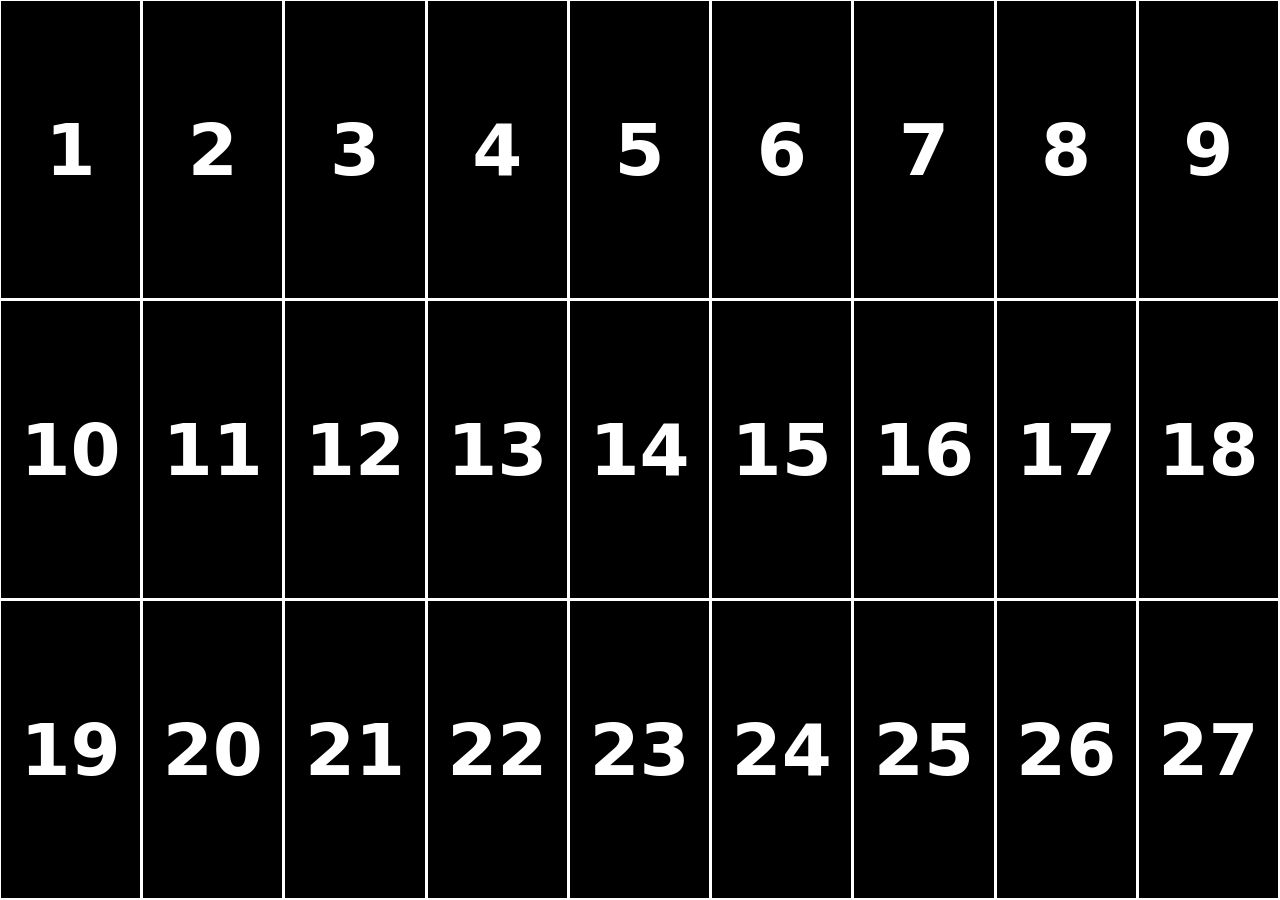
<file: pads.html>
<!DOCTYPE html>
<html lang="en">
<head>
    <meta charset="UTF-8">
    <meta name="viewport" content="width=device-width, initial-scale=1.0, maximum-scale=1.0, user-scalable=no, viewport-fit=cover">
    <meta name="theme-color" content="#000">
    <meta name="description" content="fartGOD — easy fart pad. Tap anywhere on the screen to play a fart.">
    <title>fartGOD // EASY PADS</title>
    <style>
        :root {
            --bg: #000;
            --fg: #fff;
            --accent: #ff5b1f;
        }
        * { margin: 0; padding: 0; box-sizing: border-box; }

        html, body {
            width: 100%;
            height: 100%;
            background: var(--bg);
            color: var(--fg);
            font-family: ui-sans-serif, system-ui, -apple-system, "Helvetica Neue", Arial, sans-serif;
            -webkit-font-smoothing: antialiased;
            -webkit-tap-highlight-color: transparent;
            overflow: hidden;
            overscroll-behavior: none;
            /* No scroll at all here — page is exactly one screen of pads */
            touch-action: manipulation;
        }
        .pad { touch-action: manipulation; }

        /* No text highlighting on double-tap anywhere */
        html, body, .pad {
            -webkit-user-select: none;
            user-select: none;
        }

        /* Visually hidden — for screen readers */
        .sr {
            position: absolute;
            width: 1px; height: 1px;
            padding: 0; margin: -1px;
            overflow: hidden;
            clip: rect(0,0,0,0);
            white-space: nowrap;
            border: 0;
        }

        .pads {
            display: grid;
            grid-template-columns: repeat(3, 1fr);
            grid-template-rows: repeat(9, 1fr);
            gap: 0;
            width: 100vw;
            height: 100vh;
            height: 100dvh;
        }

        @media (orientation: landscape) {
            .pads {
                grid-template-columns: repeat(9, 1fr);
                grid-template-rows: repeat(3, 1fr);
            }
        }

        .pad {
            position: relative;
            background: var(--bg);
            color: var(--fg);
            border: 2px solid var(--fg);
            font-family: inherit;
            font-weight: 900;
            font-size: clamp(28px, 8vmin, 96px);
            cursor: pointer;
            display: flex;
            align-items: center;
            justify-content: center;
            user-select: none;
            -webkit-user-select: none;
            transition: background 60ms linear, color 60ms linear;
            line-height: 1;
            outline: none;
            padding: 0;
        }
        /* Collapse adjacent borders so they don't double-up */
        .pad { margin: -1px 0 0 -1px; }

        .pad:hover { background: #111; }
        .pad:active, .pad.fire {
            background: var(--accent);
            color: var(--bg);
            border-color: var(--accent);
        }
        .pad:focus-visible {
            outline: 4px solid var(--accent);
            outline-offset: -8px;
        }

        /* Tiny header is always present for screen readers but invisible.
           Sighted users see only the pads. */
    </style>
</head>
<body>
    <h1 class="sr">fartGOD — tap any pad to play a fart sound.</h1>
    <main class="pads" id="pads" role="group" aria-label="27 fart sound pads"></main>

    <script>
    /* =========================================================
       fartGOD // EASY PADS
       Simplified one-screen pad layout designed for an
       accessibility-first experience. No music player, no FX,
       no chrome. Tap any pad → instant fart.
       ========================================================= */

    const baseURL = "FartGodSamplePack/";
    const sampleFiles = Array.from({length: 27}, (_, i) => `Fart${i+1}.wav`);

    const AC = window.AudioContext || window.webkitAudioContext;
    const ctx = new AC();

    // Pre-warm/cache the buffers so the first tap is instant
    const cache = new Map();
    function loadSample(file) {
        if (cache.has(file)) return cache.get(file);
        const p = fetch(baseURL + file)
            .then(r => r.arrayBuffer())
            .then(d => ctx.decodeAudioData(d));
        cache.set(file, p);
        return p;
    }
    // Background pre-load — non-blocking
    sampleFiles.forEach(loadSample);

    // Monophonic playback — each new tap cuts the previous voice
    // with a tiny linear fade so two pads can't pile up.
    let voice = null;
    function killVoice(at) {
        if (!voice) return;
        const { src, gain } = voice;
        try {
            gain.gain.cancelScheduledValues(at);
            gain.gain.setValueAtTime(gain.gain.value, at);
            gain.gain.linearRampToValueAtTime(0.0001, at + 0.012);
            src.stop(at + 0.02);
        } catch (e) {}
        voice = null;
    }

    async function playSample(file, padEl) {
        if (ctx.state === 'suspended') await ctx.resume();
        const buf = await loadSample(file);
        const now = ctx.currentTime;
        killVoice(now);
        const src = ctx.createBufferSource();
        src.buffer = buf;
        const gain = ctx.createGain();
        gain.gain.value = 1;
        src.connect(gain);
        gain.connect(ctx.destination);
        src.start(now);
        voice = { src, gain };
        src.onended = () => { if (voice && voice.src === src) voice = null; };

        // Visual + haptic feedback
        if (padEl) {
            padEl.classList.add('fire');
            setTimeout(() => padEl.classList.remove('fire'), 120);
        }
        if (navigator.vibrate) navigator.vibrate(20);
    }

    // Build the pads
    const padsEl = document.getElementById('pads');
    sampleFiles.forEach((file, i) => {
        const b = document.createElement('button');
        b.className = 'pad';
        b.type = 'button';
        b.textContent = String(i + 1);
        b.setAttribute('aria-label', `Play fart number ${i + 1}`);
        const trigger = (e) => {
            e.preventDefault();
            playSample(file, b);
        };
        b.addEventListener('pointerdown', trigger);
        // Keyboard support — Enter / Space (browser handles natively, but ensure it fires)
        b.addEventListener('keydown', (e) => {
            if (e.key === 'Enter' || e.key === ' ') {
                e.preventDefault();
                playSample(file, b);
            }
        });
        padsEl.appendChild(b);
    });

    // Number-key shortcut for desktop users — 1-9 plays first 9 pads.
    // Escape returns to the full site.
    window.addEventListener('keydown', (e) => {
        if (e.repeat) return;
        if (e.key === 'Escape') {
            e.preventDefault();
            window.location.href = 'index.html';
            return;
        }
        const n = parseInt(e.key);
        if (!isNaN(n) && n >= 1 && n <= 9) {
            playSample(sampleFiles[n - 1], padsEl.children[n - 1]);
        }
    });

    // First-touch unlock for iOS audio context
    const unlock = () => {
        if (ctx.state === 'suspended') ctx.resume();
        window.removeEventListener('touchstart', unlock);
        window.removeEventListener('pointerdown', unlock);
    };
    window.addEventListener('touchstart', unlock, { passive: true });
    window.addEventListener('pointerdown', unlock);
    </script>
</body>
</html>
</file>
